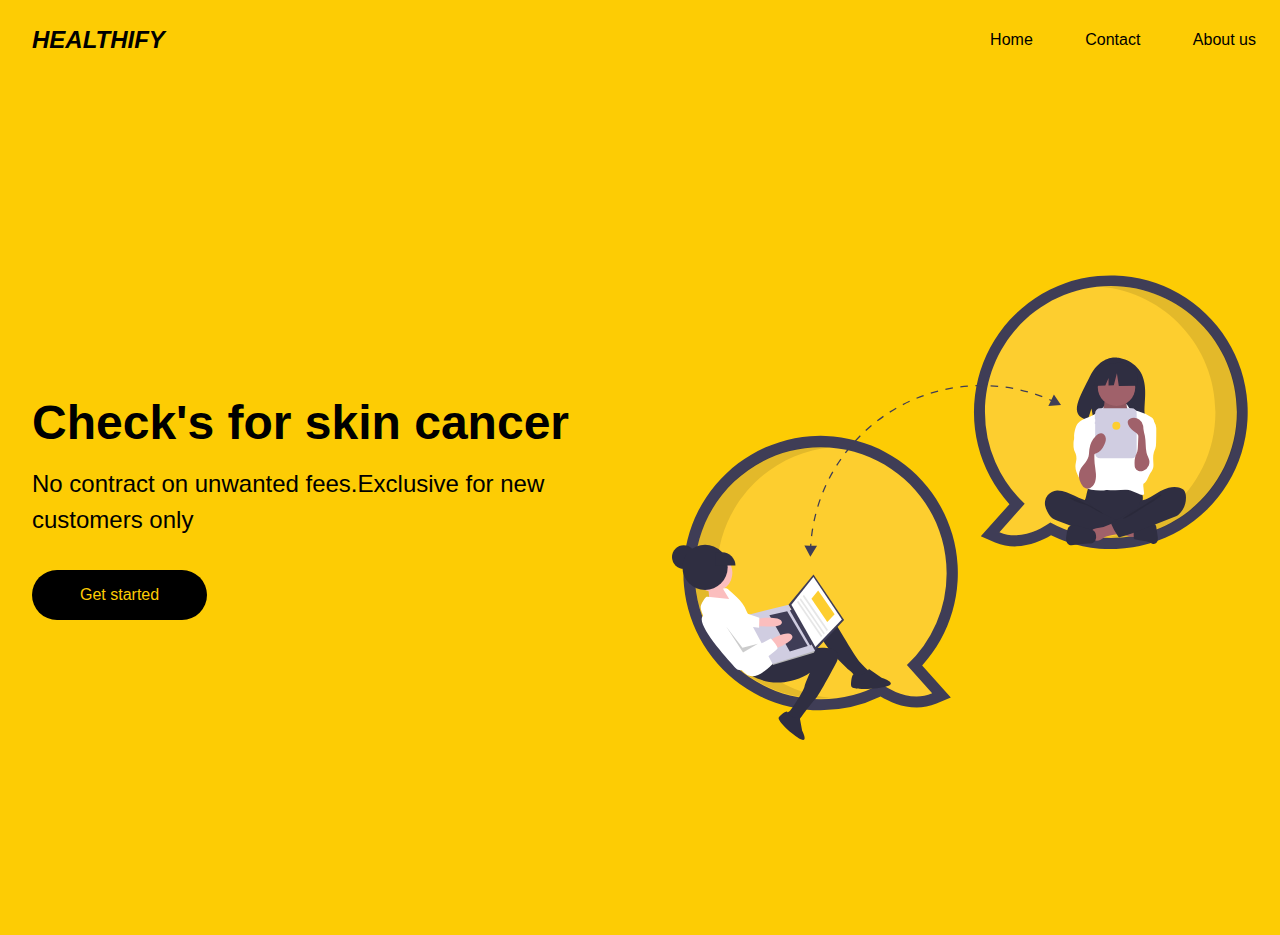
<file: index.html>
<!DOCTYPE html>
<html lang="en">

<head>
    <meta charset="UTF-8">
    <meta http-equiv="X-UA-Compatible" content="IE=edge">
    <meta name="viewport" content="width=device-width, initial-scale=1.0">
    <link rel="stylesheet" href="./styles.css">
    <title>Homepage</title>
</head>

<body>
    <nav>
        <div class="logo">HEALTHIFY</div>
        <div class="nav-items">
            <a href="./index.html">Home</a>
            <a href="./contact.html">Contact</a>
            <a href="./aboutUs.html">About us</a>
        </div>
    </nav>
    <section class="hero">
        <div class="hero-container">
            <div class="column-left">
                <h1>Check's for skin cancer</h1>
                <p>No contract on unwanted fees.Exclusive for new customers only</p>
                <button>Get started</button>
            </div>
            <div class="column-right">
                <img src="./hero.svg" alt="hero" class="hero-image">
            </div>
        </div>
    </section>
</body>

</html>
</file>
<file: styles.css>
* {
    box-sizing: border-box;
    margin: 0;
    padding: 0;
    font-family: 'Trebuchet MS', 'Lucida Sans Unicode', 'Lucida Grande', 'Lucida Sans', Arial, sans-serif;
}

nav {
    height: 80px;
    background: #fdcc04;
    display: flex;
    justify-content: space-between;
    align-items: center;
    padding: 0rem calc((100vw - 1300px) / 2);
}

.logo {
    color: #000;
    font-size: 1.5rem;
    font-weight: bold;
    font-style: italic;
    padding: 0 2rem;
}

nav a {
    text-decoration: none;
    color: #000;
    padding: 0 1.5rem;
}

nav a:hover {
    color: #fff;
}

.hero {
    background: #fdcc04;
}

.hero-container {
    display: grid;
    grid-template-columns: 1fr 1fr;
    height: 95vh;
    padding: 3rem calc((100vw - 1300px) / 2);
}

.column-left {
    display: flex;
    flex-direction: column;
    justify-content: center;
    align-items: flex-start;
    color: #000;
    padding: 0rem 2rem;
}

.column-left h1 {
    margin-bottom: 1rem;
    font-size: 3rem;
}

.column-left p {
    margin-bottom: 2rem;
    font-size: 1.5rem;
    line-height: 1.5;
}

button {
    padding: 1rem 3rem;
    font-size: 1rem;
    border: none;
    color: #fdcc04;
    background: #000;
    cursor: pointer;
    border-radius: 50px;
}

button:hover {
    background: #fff;
    color: #000;
}

.column-right {
    display: flex;
    justify-content: center;
    align-items: center;
    padding: 0rem 2rem;
}

.hero-image {
    width: 100%;
    height: 100%;
}

@media screen and (max-width: 768px) {
    .hero-container {
        grid-template-columns: 1fr;
    }
}
</file>
